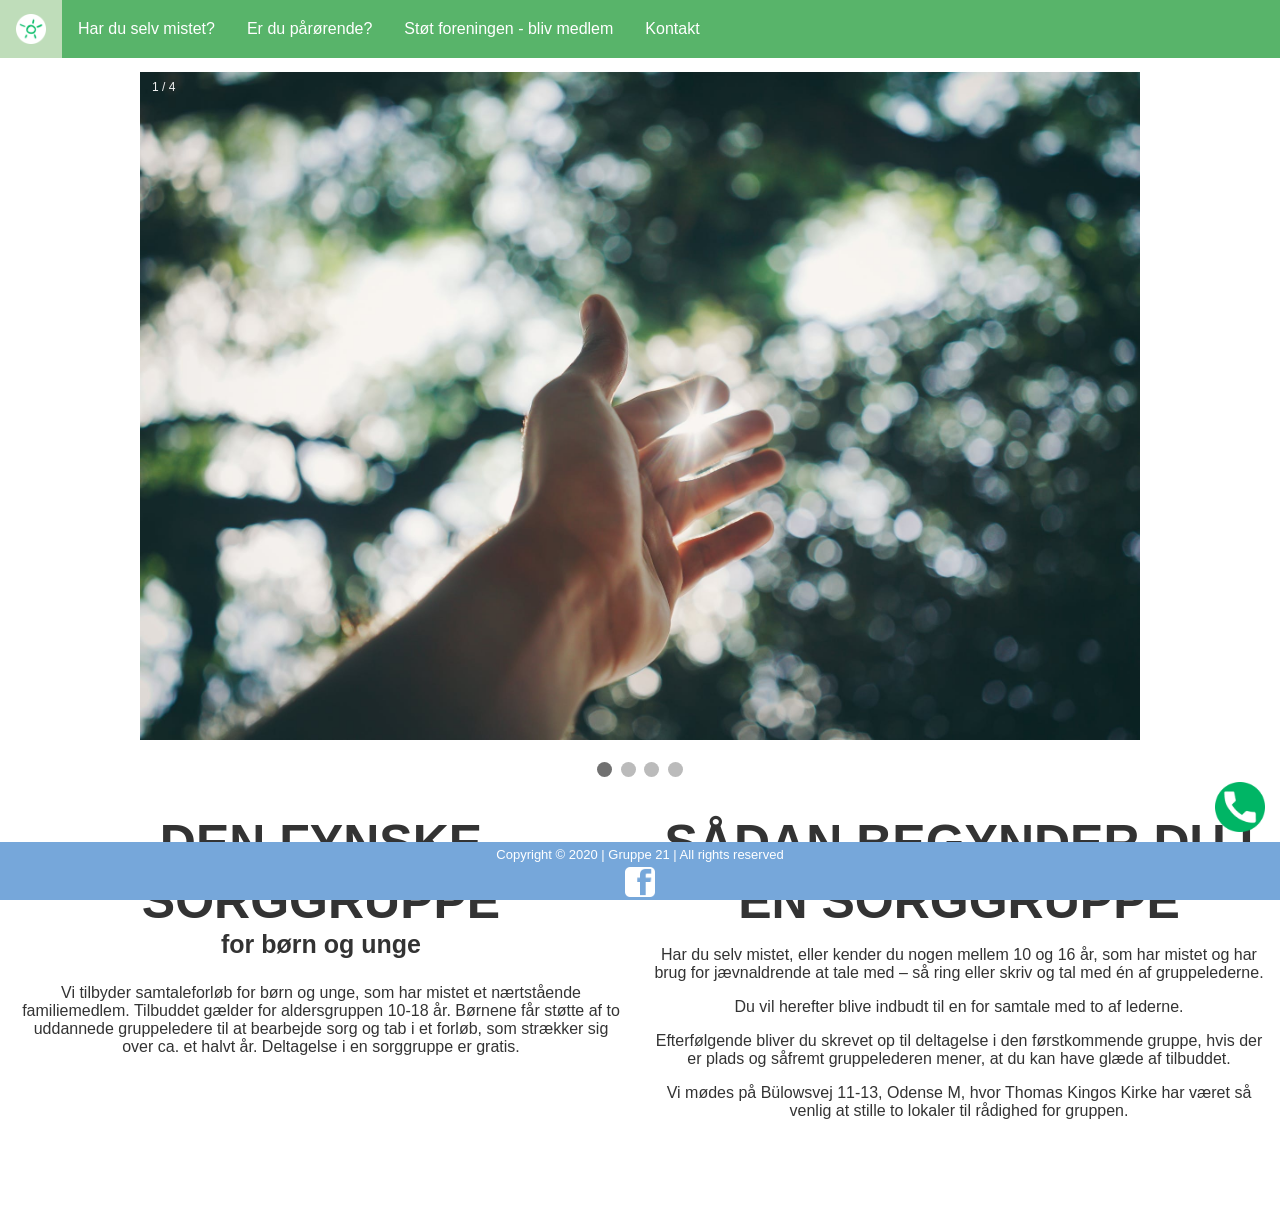
<file: Busf.dk/Html/Index.html>
<!DOCTYPE html>
<html lang="da" dir="ltr">
  <head>
    <title>Forside | Den Fynske Sorggruppe for børn og unge</title>
    <meta charset="utf-8" name="viewport" content="width=device-width, initial-scale=1.0">
    <link rel="shortcut icon" type="image/x-icon" href="assets/photo/logo.png">
    <link rel="stylesheet" href="assets/css/layout.css">
    <link href="https://fonts.googleapis.com/css?family=Sulphur+Point&display=swap" rel="stylesheet">
    <script>
      function myFunction() {
	       var x = document.getElementById("myTopnav");
	       if (x.className === "topnav") {x.className += " responsive";}
	       else {x.className = "topnav";}
       }
    </script>
</head>
  <body>
    <header>
      <div class="topnav" id="myTopnav">
        <a href="Index.html" class="active-page"><div class="logo"><img src="assets/photo/logo.png" class="menu-icon" alt="facebook logo"></div></a>
        <a href="mistet.html">Har du selv mistet?</a>
        <a href="paaroerende.html">Er du pårørende?</a>
        <a href="stoet.html">Støt foreningen - bliv medlem</a>
        <a href="Kontakt.html">Kontakt</a>
        <a href="javascript:void(0);" class="icon" onclick="myFunction()"><img src="assets/photo/menu-icon.png" class="menu-icon" alt="menu icon"></a>
    	</div>
    </header>
    <main>
      <div class="content">
        <div class="slideshow-container">
          <div class="mySlides fade">
            <div class="numbertext">1 / 4</div>
            <img src="assets/photo/slideshow/1.jpeg" style="width:100%" alt="Hånd">
          </div>
          <div class="mySlides fade">
            <div class="numbertext">2 / 4</div>
            <img src="assets/photo/slideshow/2.jpg" style="width:100%" alt="Pige med bamse">
          </div>
          <div class="mySlides fade">
            <div class="numbertext">3 / 4</div>
            <img src="assets/photo/slideshow/3.jpg" style="width:100%" alt="Trist pige">
          </div>
          <div class="mySlides fade">
            <div class="numbertext">4 / 4</div>
            <img src="assets/photo/slideshow/4.jpg" style="width:100%" alt="Billede af såret pige">
          </div>
        </div>
        <br>
        <div style="text-align:center">
          <span class="dot"></span>
          <span class="dot"></span>
          <span class="dot"></span>
          <span class="dot"></span>
        </div>
        <script src="assets/js/slideshow.js"></script>
        <div class="two-columns">
          <div class="index-left">
            <div class="index-text">
              <h1>DEN FYNSKE SORGGRUPPE</h1>
              <h3>for børn og unge</h3>
              <p>Vi tilbyder samtaleforløb for børn og unge, som har mistet et nærtstående familiemedlem. Tilbuddet gælder for aldersgruppen 10-18 år. Børnene får støtte af to uddannede gruppeledere til at bearbejde sorg og tab i et forløb, som strækker sig over ca. et halvt år. Deltagelse i en sorggruppe er gratis.</p>
            </div>
          </div>
          <div class="index-right">
            <div class="index-text">
              <h1>SÅDAN BEGYNDER DU I EN SORGGRUPPE</h1>
              <p>Har du selv mistet, eller kender du nogen mellem 10 og 16 år, som har mistet og har brug for jævnaldrende at tale med – så ring eller skriv og tal med én af gruppelederne.</p>
              <p>Du vil herefter blive indbudt til en for samtale med to af lederne.</p>
              <p>Efterfølgende bliver du skrevet op til deltagelse i den førstkommende gruppe, hvis der er plads og såfremt gruppelederen mener, at du kan have glæde af tilbuddet.</p>
              <p>Vi mødes på Bülowsvej 11-13, Odense M, hvor  Thomas Kingos Kirke har været så venlig at stille to lokaler til rådighed for gruppen.</p>
            </div>
          </div>
        </div>
      </div>
      <div class="phone-btn">
          <a href="tel:+4561793712"><img src="assets/photo/phone-btn.png" alt="phone"></a>
      </div>
    </main>
    <footer>
      <p>Copyright &copy; 2020 | Gruppe 21 | All rights reserved</p>
      <a class="logoface" href="https://www.facebook.com/den-fynske-sorggruppe-111034980486389/"><img src="assets/photo/facelogo.png" class="menu-icon" alt="facebooklogo" > </a>
    </footer>
  </body>
</html>
</file>
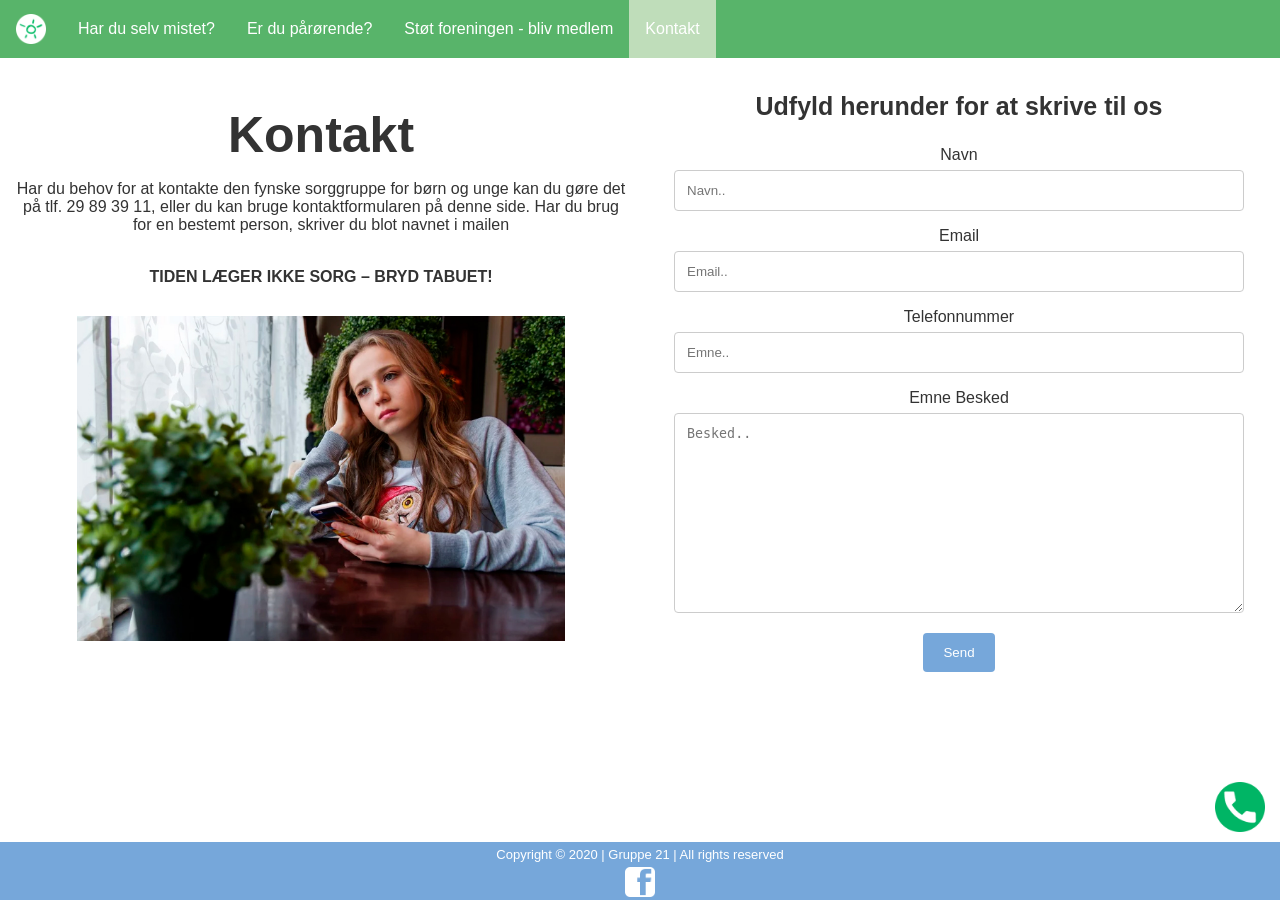
<file: Busf.dk/Html/Kontakt.html>
<!DOCTYPE html>
<html lang="da" dir="ltr">
  <head>
    <meta charset="utf-8" name="viewport" content="width=device-width, initial-scale=1.0">
    <title>Kontakt | Den Fynske Sorggruppe for børn og unge</title>
    <link rel="shortcut icon" type="image/x-icon" href="assets/photo/logo.png">
    <link rel="stylesheet" href="assets/css/layout.css">
    <link href="https://fonts.googleapis.com/css?family=Sulphur+Point&display=swap" rel="stylesheet">
    <script>
      function myFunction() {
	       var x = document.getElementById("myTopnav");
	       if (x.className === "topnav") {x.className += " responsive";}
	       else {x.className = "topnav";}
       }
    </script>
</head>
  <body>
    <header>
      <div class="topnav" id="myTopnav">
        <a href="Index.html"><div class="logo"><img src="assets/photo/logo.png" class="menu-icon" alt="facebook logo"></div></a>
        <a href="mistet.html">Har du selv mistet?</a>
        <a href="paaroerende.html">Er du pårørende?</a>
        <a href="stoet.html">Støt foreningen - bliv medlem</a>
        <a href="Kontakt.html" class="active-page">Kontakt</a>
        <a href="javascript:void(0);" class="icon" onclick="myFunction()"><img src="assets/photo/menu-icon.png" class="menu-icon" alt="menu icon"></a>
    	</div>
    </header>
    <main>
      <div class="content">
        <div class="two-columns">
          <div class="index-left">
            <div class="index-text">
              <h1>Kontakt</h1>
              <p>Har du behov for at kontakte den fynske sorggruppe for børn og unge kan du gøre det på tlf. 29 89 39 11, eller du kan bruge kontaktformularen på denne side. Har du brug for en bestemt person, skriver du blot navnet i mailen</p>
              <br>
              <b>TIDEN LÆGER IKKE SORG – BRYD TABUET!</b>
            </div>
            <div class="contact-img">
              <img src="assets/photo/contact-img.jpg" alt="kontakt">
            </div>
          </div>
          <div class="index-right">
            <div class="index-text">
              <div class="container">
                <form action="action_page.php">
                </form>
                  <h3>Udfyld herunder for at skrive til os</h3>
                  <label for="fname">Navn</label>
                  <input type="text" id="fname" name="Navn" placeholder="Navn..">
                  <label for="lname">Email</label>
                  <input type="text" id="oname" name="Email" placeholder="Email..">
                  <label for="lname">Telefonnummer</label>
                  <input type="text" id="lname" name="Telefonnummer.." placeholder="Emne..">
                  <label for="subject">Emne</label>
                  <label for="lname">Besked</label>
                  <textarea id="subject" name="subject" placeholder="Besked.." style="height:200px"></textarea>
                  <input type="submit" value="Send">
              </div>
            </div>
          </div>
        </div>
      </div>
      <div class="phone-btn">
          <a href="tel:+4561793712"><img src="assets/photo/phone-btn.png" alt="phone"></a>
      </div>
    </main>
    <footer>
      <p>Copyright &copy; 2020 | Gruppe 21 | All rights reserved</p>
      <a class="logoface" href="https://www.facebook.com/den-fynske-sorggruppe-111034980486389/"><img src="assets/photo/facelogo.png" class="menu-icon" alt="facebooklogo" > </a>
    </footer>
  </body>
</html>
</file>
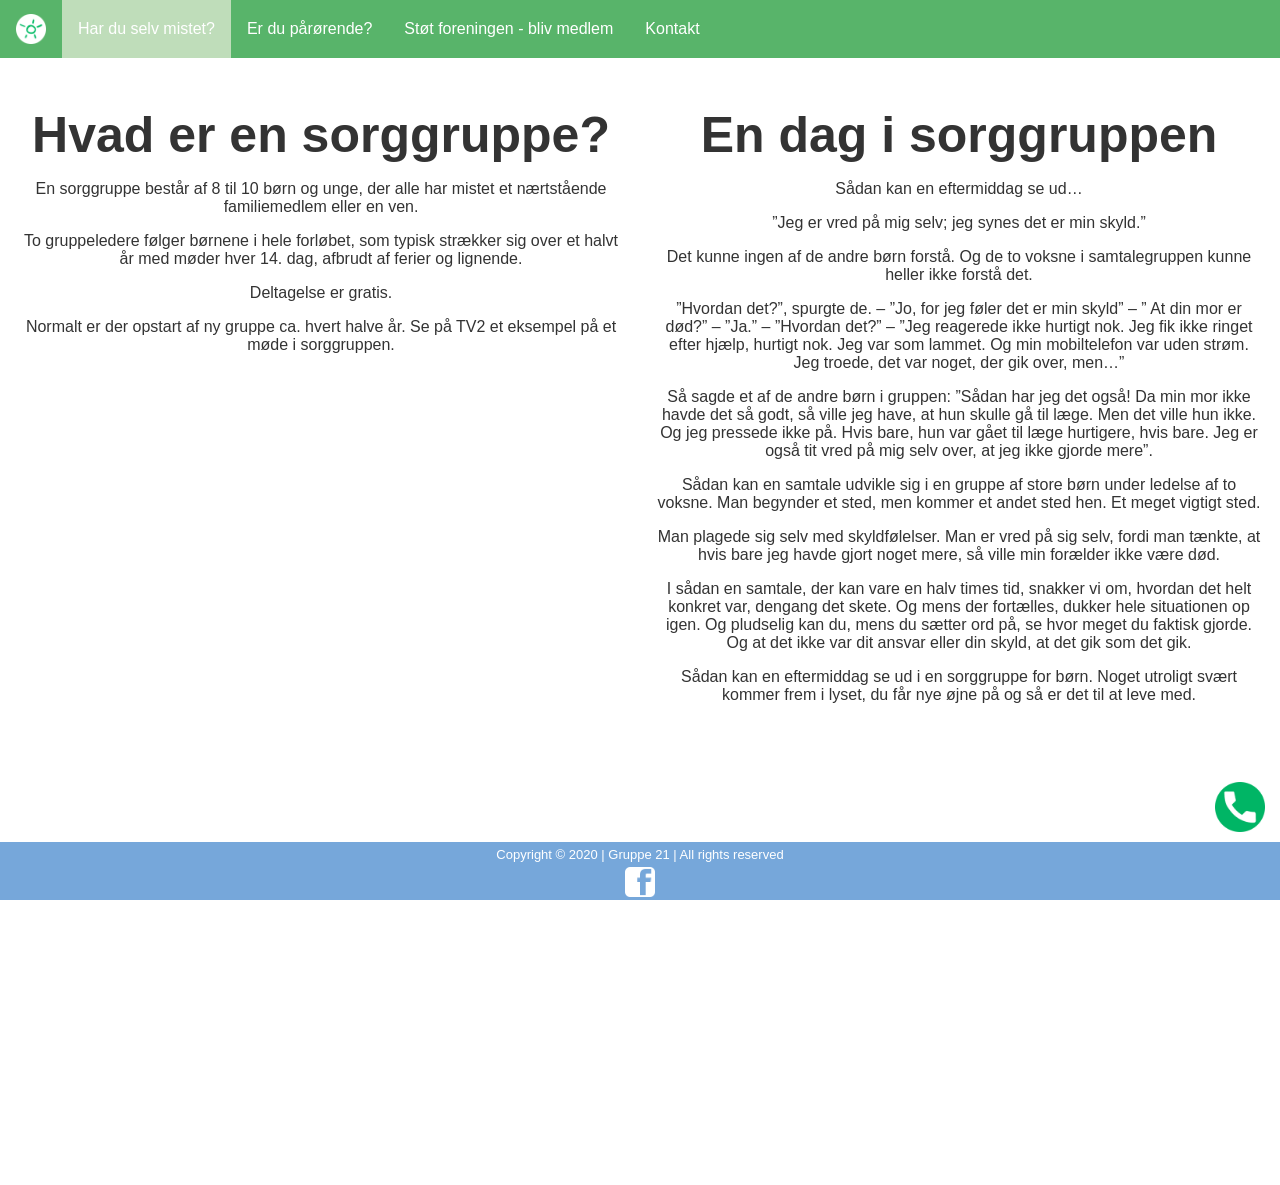
<file: Busf.dk/Html/mistet.html>
<!DOCTYPE html>
<html lang="da" dir="ltr">
  <head>
    <meta charset="utf-8" name="viewport" content="width=device-width, initial-scale=1.0">
    <title>Har du mistet? | Den Fynske Sorggruppe for børn og unge</title>
    <link rel="shortcut icon" type="image/x-icon" href="assets/photo/logo.png">
    <link rel="stylesheet" href="assets/css/layout.css">
    <link href="https://fonts.googleapis.com/css?family=Sulphur+Point&display=swap" rel="stylesheet">
    <script>
      function myFunction() {
	       var x = document.getElementById("myTopnav");
	       if (x.className === "topnav") {x.className += " responsive";}
	       else {x.className = "topnav";}
       }
    </script>
  </head>
  <body>
    <header>
      <div class="topnav" id="myTopnav">
  			<a href="Index.html"><div class="logo"><img src="assets/photo/logo.png" class="menu-icon" alt="facebook logo"></div></a>
        <a href="mistet.html" class="active-page">Har du selv mistet?</a>
        <a href="paaroerende.html">Er du pårørende?</a>
        <a href="stoet.html">Støt foreningen - bliv medlem</a>
        <a href="Kontakt.html">Kontakt</a>
        <a href="javascript:void(0);" class="icon" onclick="myFunction()"><img src="assets/photo/menu-icon.png" class="menu-icon" alt="menu icon"></a>
    	</div>
    </header>
    <main>
      <div class="content">
        <div class="two-columns">
          <div class="index-left">
            <div class="index-text">
              <h1>Hvad er en sorggruppe?</h1>
              <p>En sorggruppe består af 8 til 10 børn og unge, der alle har mistet et nærtstående familiemedlem eller en ven. </p>
              <p>To gruppeledere følger børnene i hele forløbet, som typisk strækker sig over et halvt år med møder hver 14. dag, afbrudt af ferier og lignende.</p>
              <p>Deltagelse er gratis.</p>
              <p>Normalt er der opstart af ny gruppe ca. hvert halve år. Se på TV2 et eksempel på et møde i sorggruppen.</p>
            </div>
          </div>
          <div class="index-right">
            <div class="index-text">
              <h1>En dag i sorggruppen</h1>
              <p>Sådan kan en eftermiddag se ud…</p>
              <p>”Jeg er vred på mig selv; jeg synes det er min skyld.”</p>
              <p>Det kunne ingen af de andre børn forstå. Og de to voksne i samtalegruppen kunne heller ikke forstå det.</p>
              <p>”Hvordan det?”, spurgte de.  –  ”Jo, for jeg føler det er min skyld”  –  ” At din mor er død?”  –  ”Ja.”  –  ”Hvordan det?” –  ”Jeg reagerede ikke hurtigt nok. Jeg fik ikke ringet efter hjælp, hurtigt nok. Jeg var som lammet. Og min mobiltelefon var uden strøm. Jeg troede, det var noget, der gik over, men…”</p>
              <p>Så sagde et af de andre børn i gruppen: ”Sådan har jeg det også! Da min mor ikke havde det så godt, så ville jeg have, at hun skulle gå til læge. Men det ville hun ikke. Og jeg pressede ikke på. Hvis bare, hun var gået til læge hurtigere, hvis bare. Jeg er også tit vred på mig selv over, at jeg ikke gjorde mere”.</p>
              <p>Sådan kan en samtale udvikle sig i en gruppe af store børn under ledelse af to voksne. Man begynder et sted, men kommer et andet sted hen. Et meget vigtigt sted.</p>
              <p>Man plagede sig selv med skyldfølelser. Man er vred på sig selv, fordi man tænkte, at hvis bare jeg havde gjort noget mere, så ville min forælder ikke være død.</p>
              <p>I sådan en samtale, der kan vare en halv times tid, snakker vi om, hvordan det helt konkret var, dengang det skete. Og mens der fortælles, dukker hele situationen op igen. Og pludselig kan du, mens du sætter ord på, se hvor meget du faktisk gjorde. Og at det ikke var dit ansvar eller din skyld, at det gik som det gik.</p>
              <p>Sådan kan en eftermiddag se ud i en sorggruppe for børn. Noget utroligt svært kommer frem i lyset, du får nye øjne på og så er det til at leve med.</p>
            </div>
          </div>
        </div>
        <div class="video-container">
          <iframe src="https://www.youtube.com/embed/URokhrTpPT8" frameborder="0" allow="accelerometer; autoplay; encrypted-media; gyroscope; picture-in-picture" allowfullscreen></iframe>
        </div>
      </div>
      <div class="phone-btn">
        <a href="tel:+4561793712"><img src="assets/photo/phone-btn.png" alt="phone"></a>
      </div>
    </main>
    <footer>
      <p>Copyright &copy; 2020 | Gruppe 21 | All rights reserved</p>
      <a class="logoface" href="https://www.facebook.com/den-fynske-sorggruppe-111034980486389/"><img src="assets/photo/facelogo.png" class="menu-icon" alt="facebooklogo" > </a>
    </footer>
  </body>
</html>
</file>
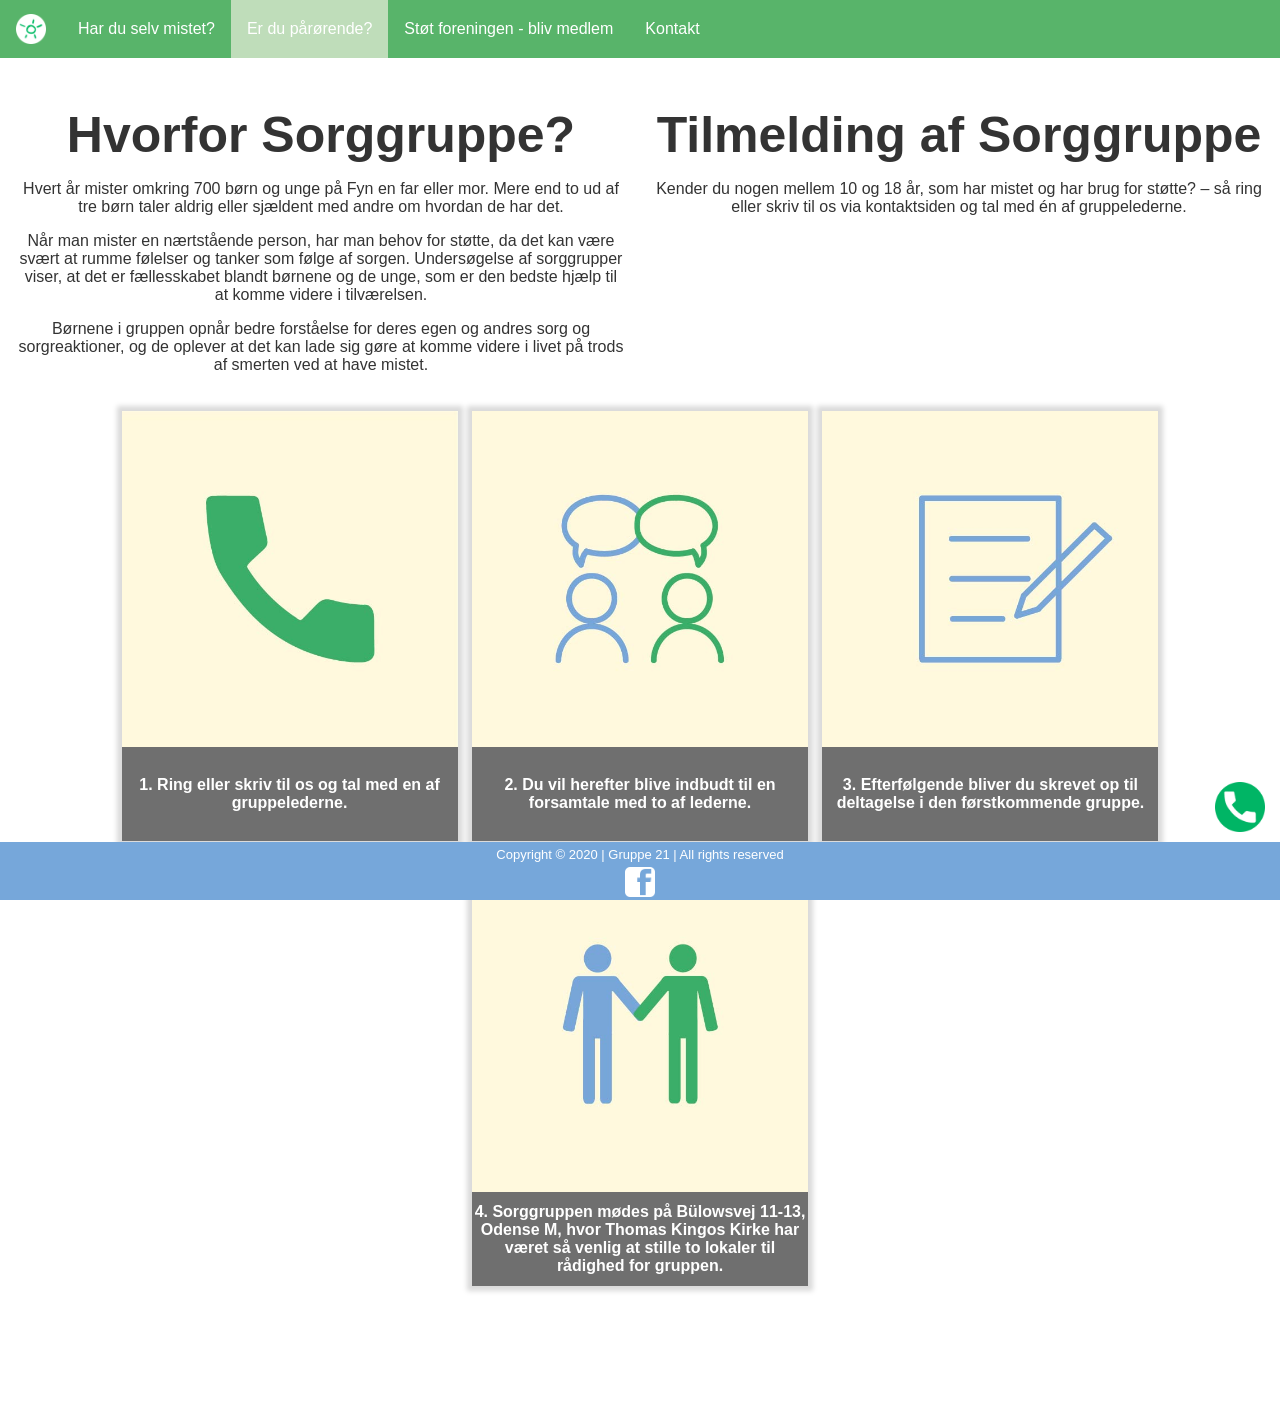
<file: Busf.dk/Html/paaroerende.html>
<!DOCTYPE html>
<html lang="da" dir="ltr">
  <head>
    <meta charset="utf-8" name="viewport" content="width=device-width, initial-scale=1.0">
    <title>Er du pårørende | Den Fynske Sorggruppe for børn og unge</title>
    <link rel="shortcut icon" type="image/x-icon" href="assets/photo/logo.png">
    <link rel="stylesheet" href="assets/css/layout.css">
    <link href="https://fonts.googleapis.com/css?family=Sulphur+Point&display=swap" rel="stylesheet">
    <script>
      function myFunction() {
	       var x = document.getElementById("myTopnav");
	       if (x.className === "topnav") {x.className += " responsive";}
	       else {x.className = "topnav";}
       }
    </script>
  </head>
  <body>
    <header>
      <div class="topnav" id="myTopnav">
        <a href="Index.html"><div class="logo"><img src="assets/photo/logo.png" class="menu-icon" alt="facebook logo"></div></a>
        <a href="mistet.html">Har du selv mistet?</a>
        <a href="paaroerende.html" class="active-page">Er du pårørende?</a>
        <a href="stoet.html">Støt foreningen - bliv medlem</a>
        <a href="Kontakt.html">Kontakt</a>
        <a href="javascript:void(0);" class="icon" onclick="myFunction()"><img src="assets/photo/menu-icon.png" class="menu-icon" alt="menu icon"></a>
    	</div>
    </header>
    <main>
      <div class="content">
        <div class="two-columns">
          <div class="index-left">
            <div class="index-text">
              <h1>Hvorfor Sorggruppe?</h1>
              <p>Hvert år mister omkring 700 børn og unge på Fyn en far eller mor. Mere end to ud af tre børn taler aldrig eller sjældent med andre om hvordan de har det.</p>
              <p>Når man mister en nærtstående person, har man behov for støtte, da det kan være svært at rumme følelser og tanker som følge af sorgen. Undersøgelse af sorggrupper viser, at det er fællesskabet blandt børnene og de unge, som er den bedste hjælp til at komme videre i tilværelsen.</p>
              <p>Børnene i gruppen opnår bedre forståelse for deres egen og andres sorg og sorgreaktioner, og de oplever at det kan lade sig gøre at komme videre i livet på trods af smerten ved at have mistet.</p>
            </div>
          </div>
          <div class="index-right">
            <div class="index-text">
              <h1>Tilmelding af Sorggruppe</h1>
              <p>Kender du nogen mellem 10 og 18 år, som har mistet og har brug for støtte? – så ring eller skriv til os via kontaktsiden og tal med én af gruppelederne.</p>
            </div>
          </div>
        </div>
        <ul class="paaroerende">
          <li class="paaroerende-item">
            <img src="assets/photo/ikon/telefon.jpg" alt="">
            <div class="paaroerende-text">
              <b>1. Ring eller skriv til os og tal med en af gruppelederne.</b>
            </div>
          </li>
          <li class="paaroerende-item">
            <img src="assets/photo/ikon/samtale.jpg" alt="">
            <div class="paaroerende-text">
              <b>2. Du vil herefter blive indbudt til en forsamtale med to af lederne.</b>
            </div>
          </li>
          <li class="paaroerende-item">
            <img src="assets/photo/ikon/skrive.jpg" alt="">
            <div class="paaroerende-text">
              <b>3. Efterfølgende bliver du skrevet op til deltagelse i den førstkommende gruppe.</b>
            </div>
          </li>
          <li class="paaroerende-item">
            <img src="assets/photo/ikon/sammenhold.jpg" alt="">
            <div class="paaroerende-text">
              <b>4. Sorggruppen mødes på Bülowsvej 11-13, Odense M, hvor Thomas Kingos Kirke har været så venlig at stille to lokaler til rådighed for gruppen.</b>
            </div>
          </li>
        </ul>
      </div>
      <div class="phone-btn">
          <a href="tel:+4561793712"><img src="assets/photo/phone-btn.png" alt="phone"></a>
      </div>
    </main>
    <footer>
      <p>Copyright &copy; 2020 | Gruppe 21 | All rights reserved</p>
      <a class="logoface" href="https://www.facebook.com/den-fynske-sorggruppe-111034980486389/"><img src="assets/photo/facelogo.png" class="menu-icon" alt="facebooklogo" > </a>
    </footer>
  </body>
</html>
</file>
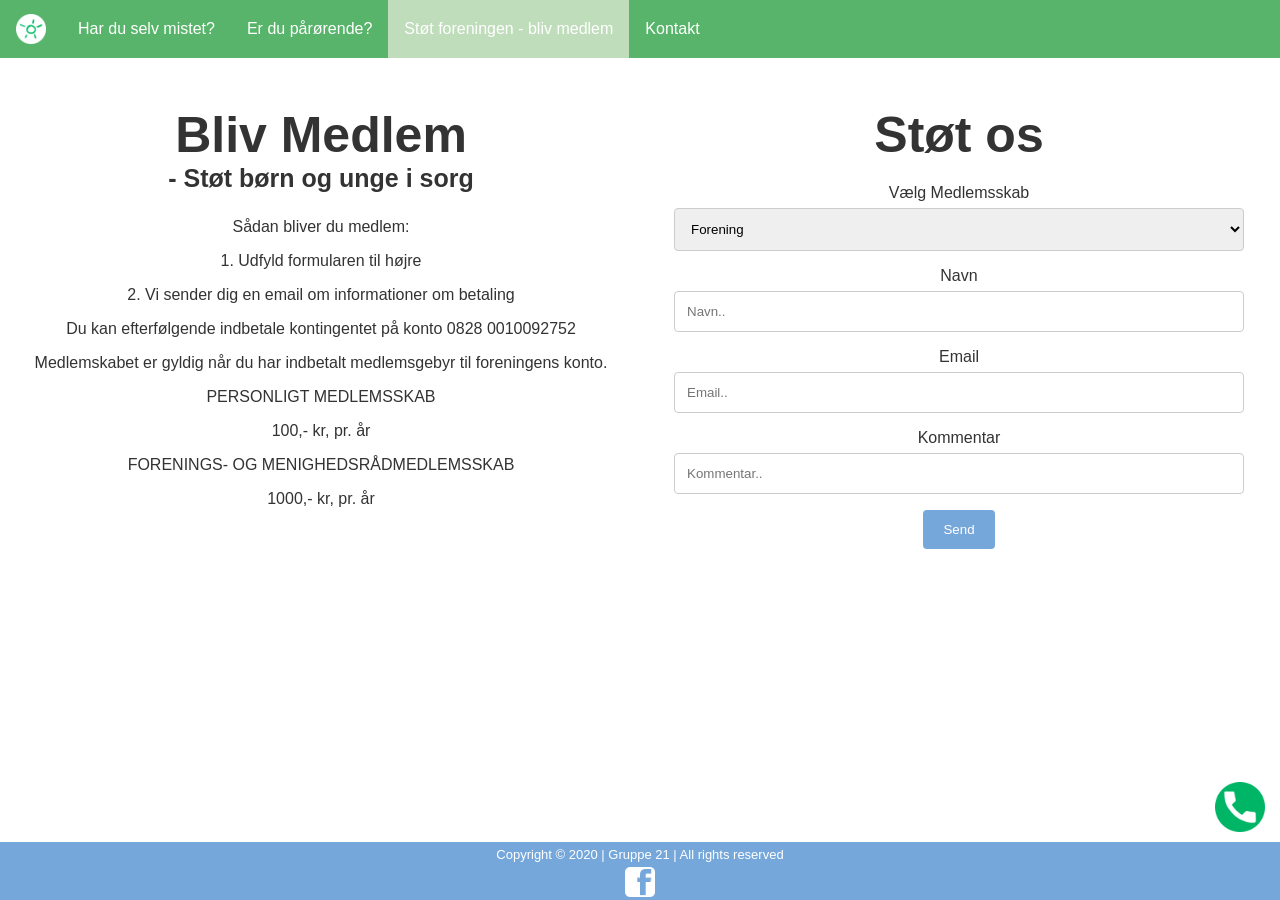
<file: Busf.dk/Html/stoet.html>
<!DOCTYPE html>
<html lang="da" dir="ltr">
  <head>
    <meta charset="utf-8" name="viewport" content="width=device-width, initial-scale=1.0">
    <title>Støt foreningen - bliv medlem | Den Fynske Sorggruppe for børn og unge</title>
    <link rel="shortcut icon" type="image/x-icon" href="assets/photo/logo.png">
    <link rel="stylesheet" href="assets/css/layout.css">
    <link href="https://fonts.googleapis.com/css?family=Sulphur+Point&display=swap" rel="stylesheet">
    <script>
      function myFunction() {
	       var x = document.getElementById("myTopnav");
	       if (x.className === "topnav") {x.className += " responsive";}
	       else {x.className = "topnav";}
       }
    </script>
  </head>
  <body>
    <header>
      <div class="topnav" id="myTopnav">
        <a href="Index.html"><div class="logo"><img src="assets/photo/logo.png" class="menu-icon" alt="facebook logo"></div></a>
        <a href="mistet.html">Har du selv mistet?</a>
        <a href="paaroerende.html">Er du pårørende?</a>
        <a href="stoet.html" class="active-page">Støt foreningen - bliv medlem</a>
        <a href="Kontakt.html">Kontakt</a>
        <a href="javascript:void(0);" class="icon" onclick="myFunction()"><img src="assets/photo/menu-icon.png" class="menu-icon" alt="menu icon"></a>
    	</div>
    </header>
    <main>
      <div class="content">
        <div class="two-columns">
          <div class="index-left">
            <div class="index-text">
              <h1>Bliv Medlem</h1>
              <h3>- Støt børn og unge i sorg</h3>
              <p>Sådan bliver du medlem:</p>
              <p>1. Udfyld formularen til højre</p>
              <p>2. Vi sender dig en email om informationer om betaling</p>
              <p>Du kan efterfølgende indbetale kontingentet på konto 0828 0010092752</p>
              <p>Medlemskabet er gyldig når du har indbetalt medlemsgebyr til foreningens konto.</p>
              <p>PERSONLIGT MEDLEMSSKAB</p>
              <p>100,- kr, pr. år</p>
              <p>FORENINGS- OG MENIGHEDSRÅDMEDLEMSSKAB</p>
              <p>1000,- kr, pr. år</p>
            </div>
          </div>
          <div class="index-right">
            <div class="index-text">
              <h1>Støt os</h1>
              <div class="container">
                <form action="action_page.php">
                </form>
                <label id="VælgMedlemsskab">Vælg Medlemsskab</label>
                <select id="country" name="country">
                  <option value="Forenings- og menighedsrådsmedlemsskab">Forening</option>
                  <option value="Personligt Medlemsskab">Personligt</option>
                </select>
                <label for="fname">Navn</label>
                <input type="text" id="fname" name="Navn" placeholder="Navn..">
                <label id="jname">Email</label>                  <input type="text" id="hname" name="Email" placeholder="Email..">
                <label id="cname">Kommentar</label>
                <input type="text" id="oname" name="Kommentar" placeholder="Kommentar..">
                <input type="submit" value="Send">
              </div>
            </div>
          </div>
        </div>
      </div>
      <div class="phone-btn">
          <a href="tel:+4561793712"><img src="assets/photo/phone-btn.png" alt="phone"></a>
      </div>
    </main>
    <footer>
      <p>Copyright &copy; 2020 | Gruppe 21 | All rights reserved</p>
      <a class="logoface" href="https://www.facebook.com/den-fynske-sorggruppe-111034980486389/"><img src="assets/photo/facelogo.png" class="menu-icon" alt="facebooklogo" > </a>
    </footer>
  </body>
</html>
</file>
<file: Busf.dk/Html/assets/css/layout.css>
/*Body*/
body {
  display: block;
  margin: 0px;
  font-family: 'Open Sans', sans-serif;
  min-width: 420px;
}


/****HEADER****/
/*Menu*/
header {
  position: sticky;
  top: 0;
  z-index: 1;
}

.menu-icon {
  width: 30px;
  line-height: 0px;
}

.logo {
  line-height: 0px;
}

.topnav {
  overflow: hidden;
  background-color: #58b46a;
}

.topnav a {
 	float: left;
	display: block;
	color: #ffffff;
	text-align: center;
	padding: 14px 16px;
	text-decoration: none;
	font-size: 16px;
  max-height: 30px;
  margin-bottom: 0px;
  line-height: 30px;
}

.topnav a:hover {
	background-color: #bfddba;
}

.topnav .icon {
  display: none;
}

.active-page {
  background-color: #bfddba;
}

/*Responsive menu*/
@media screen and (max-width: 825px) {
	.topnav a:not(:first-child){display: none;}
  .topnav a.topnav-right{display: none;}
	.topnav a.icon {
		width: 30px;
		height: 30px;
		float: right;
		display: block;
	}

  .topnav.responsive {
    position: absolute;
    width: 100%;
  }

  .topnav.responsive .icon {
      position: absolute;
      right: 0;
      top: 0;
  }

  .topnav.responsive a {
      float: none;
      display: block;
      text-align: left;
  }

  .topnav.responsive .topnav-right {
    float: left;
    display: inline-block;
  }
}

.icon {
	height: 30px;
}


/****MAIN GENERAL****/
.content {
  padding: 14px 16px 94px 16px;
  color: #333;
}

.two-columns {
  display: flex;
  width: 100%;
}

.text-center {
  text-align: center;
}

h1 {
  font-size: 50px;
}

h3 {
  font-size: 25px;
}

.phone-btn {
  position: fixed;
  bottom: 68px;
  right: 15px;
  height: 50px;
  width: 50px;
}

.phone-btn img {
  width: 100%;
}

/*Index*/
.index-text {
  text-align: center;
}

.index-text h3 {
  margin-top: 0px;
}

.index-text h1 {
  margin-bottom: 0px;
}

.index-left {
  flex: 50%;
  padding-right: 14px;
}

.index-right {
  flex: 50%;
  padding-left: 14px;
}

/*Slideshow*/
.slideshow-container {
  max-width: 1000px;
  height: 50%;
  position: relative;
  margin: auto;
  overflow: hidden;
}

/* Hide the images by default */
.mySlides{
  display: none;
}

/* Position the "next button" to the right */
.next {
  right: 0;
  border-radius: 3px 0 0 3px;
}

/* On hover, add a black background color with a little bit see-through */
.prev:hover, .next:hover {
  background-color: rgba(0,0,0,0.8);
}

/* Number text (1/3 etc) */
.numbertext {
  color: #f2f2f2;
  font-size: 12px;
  padding: 8px 12px;
  position: absolute;
  top: 0;
}

/* The dots/bullets/indicators */
.dot {
  height: 15px;
  width: 15px;
  margin: 0 2px;
  background-color: #bbb;
  border-radius: 50%;
  display: inline-block;
  transition: background-color 0.6s ease;
}

.active {
  background-color: #717171;
}

/* Fading animation */
.fade {
  -webkit-animation-name: fade;
  -webkit-animation-duration: 1.5s;
  animation-name: fade;
  animation-duration: 1.5s;
}

@-webkit-keyframes fade {
  from {opacity: .4}
  to {opacity: 1}
}

@keyframes fade {
  from {opacity: .4}
  to {opacity: 1}
}

/*Responsive index*/
@media screen and (max-width: 825px) {
  .two-columns {
    flex: none;
    display: block;
  }

  .index-left {
    flex: none;
    min-height: inherit;
  }

  .index-right {
    flex: none;
    padding-left: 0px;
  }
}

/*Har du mistet?*/
.video-container {
    overflow: hidden;
    position: relative;
    width:50%;
    margin: auto;
    margin-top: 20px;
}

.video-container::after {
    padding-top: 56.25%;
    display: block;
    content: '';
}

.video-container iframe {
    position: absolute;
    top: 0;
    left: 0;
    width: 100%;
    height: 100%;
}

@media screen and (max-width: 825px) {
  .video-container {
    width: 100%;
  }
}

/*Er du pårørende*/
.paaroerende {
  padding: 0;
  text-align: center;
  width: 100%;
}

.paaroerende-item {
  width: 336px;
  height: 430px;
  vertical-align: top;
  display: inline-block;
  background-color: rgba(51, 51, 51, 0.7);
  margin: 5px;
  color: #fff;
  box-shadow: 0px 0px 0px 0px rgba(0, 0, 0, 0.4), 0px 0px 5px 5px rgba(0, 0, 0, 0.15);
  margin-bottom: 10px;
}

.paaroerende-item img {
  position: relative;
  vertical-align: top;
  width: 336px;
  height: 336px;
  padding: 0;
  margin:0;
  overflow: hidden;
}

.paaroerende-text {
 margin-top: 10px;
 margin-bottom: 10px;
 height: 74px;
 align-items: center;
 display: flex;
}



/*Støt og kontakt*/
/* Style inputs with type="text", select elements and textareas */
input[type=text], select, textarea {
  width: 100%; /* Full width */
  padding: 12px; /* Some padding */
  border: 1px solid #ccc; /* Gray border */
  border-radius: 4px; /* Rounded borders */
  box-sizing: border-box; /* Make sure that padding and width stays in place */
  margin-top: 6px; /* Add a top margin */
  margin-bottom: 16px; /* Bottom margin */
  resize: vertical /* Allow the user to vertically resize the textarea (not horizontally) */
}

/* Style the submit button with a specific background color etc */
input[type=submit] {
  background-color: #76a7da;
  color: white;
  padding: 12px 20px;
  border: none;
  border-radius: 4px;
  cursor: pointer;
}

/* When moving the mouse over the submit button, add a darker green color */
input[type=submit]:hover {
  background-color: #45a049;
}

/* Add a background color and some padding around the form */
.container {
  border-radius: 5px;
  background-color: #fff;
  padding: 20px;
}

.contact-img {
  margin-top: 30px;
  width: 100%;
  text-align: center;
}

.contact-img img {
  width: 80%;
}


/*****FOOTER*****/
footer{
  overflow: hidden;
  position: fixed;
  bottom: 0;
  background-color: #76a7da;
  width: 100%;
  height: 58px;
  color: #ffffff;
  text-align: center;
  font-size: 13px;
}

footer p {
  margin-top: 5px;
  margin-bottom: 5px;
}
</file>
